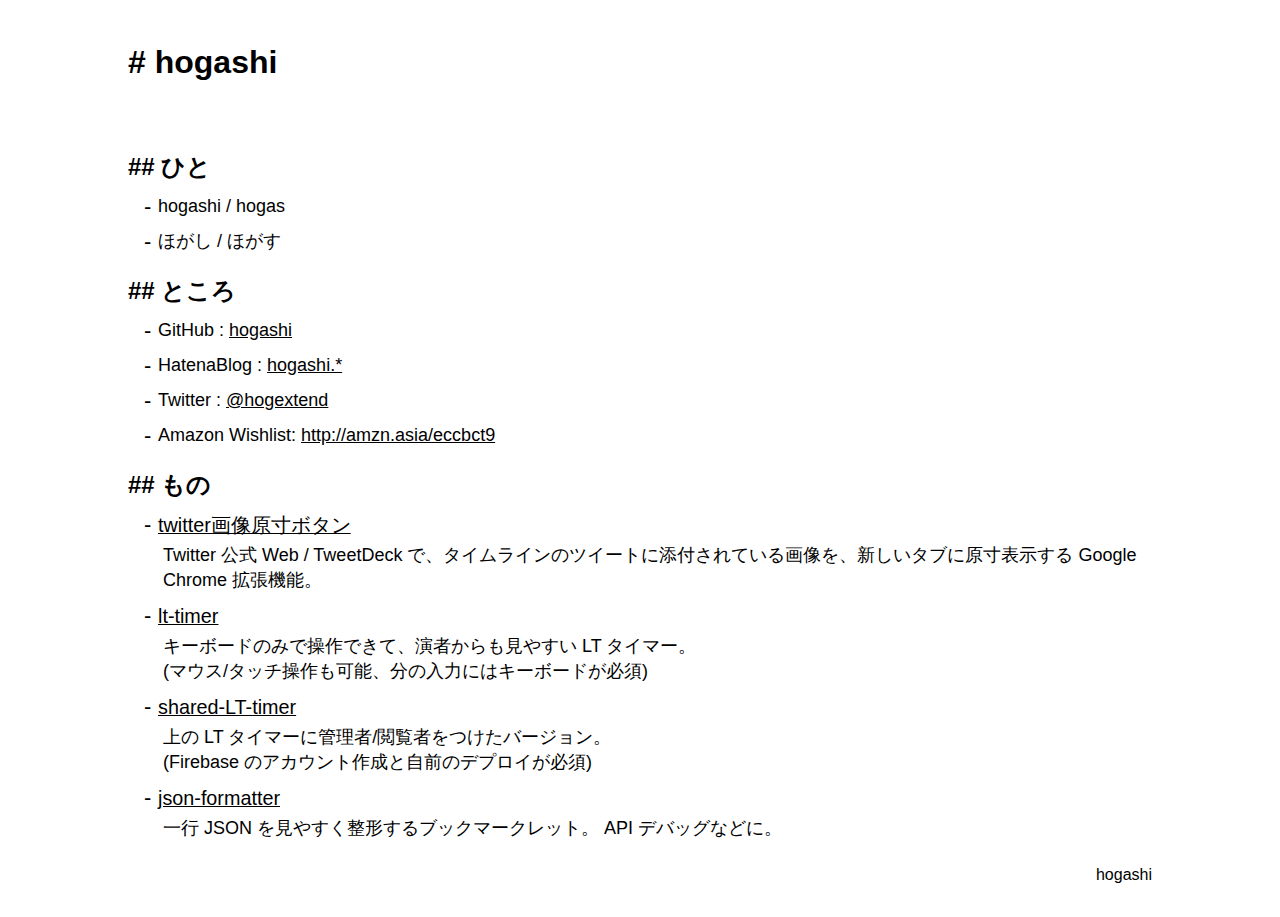
<file: index.html>
<!doctype html>
<html>
  <head>
    <title>hogashi.github.io</title>
    <meta charset="utf-8">
    <meta name="google-site-verification" content="jr4cfFxnJM-5vORZB4cSCUh5esUB5xKfX_2oPECO4Tc" />
    <link rel="icon" type="image/x-icon" href="./favicon.ico">
    <link rel="stylesheet" type="text/css" href="./index.css">
  </head>
  <body>
    <div id="container">
      <header>
        <h1 class="pageTitle"><a href="/"># hogashi</a></h1>
        <div class="icon"></div>
      </header>
      <main>
        <div class="contents">
          <section class="name">
            <h2>## ひと</h2>
            <ul>
              <li>hogashi / hogas</li>
              <li>ほがし / ほがす</li>
            </ul>
          </section>
          <section class="links">
            <h2>## ところ</h2>
            <ul>
              <li class="GitHub">
                GitHub : <a href="https://github.com/hogashi" target="_blank">hogashi</a>
              </li>
              <li class="HatenaBlog">
                HatenaBlog : <a href="https://hogashi.hatenablog.com" target="_blank">hogashi.*</a>
              </li>
              <li class="Twitter">
                Twitter : <a href="https://twitter.com/hogextend" target="_blank">@hogextend</a>
              </li>
              <li class="Wishlist">
                Amazon Wishlist: <a href="http://amzn.asia/eccbct9" target="_blank">http://amzn.asia/eccbct9</a>
              </li>
            </ul>
          </section>
          <section class="products">
            <h2>## もの</h2>
            <ul>
              <li class="tooi">
                <div class="linkTitle">
                  <a href="https://github.com/hogashi/twitterOpenOriginalImage" target="_blank">twitter画像原寸ボタン</a>
                </div>
                <div class="description">
                  Twitter 公式 Web / TweetDeck で、タイムラインのツイートに添付されている画像を、新しいタブに原寸表示する Google Chrome 拡張機能。
                </div>
              </li>
              <li class="lt-timer">
                <div class="linkTitle">
                  <a href="./lt-timer" target="_blank">lt-timer</a>
                </div>
                <div class="description">
                  キーボードのみで操作できて、演者からも見やすい LT タイマー。<br />
                  (マウス/タッチ操作も可能、分の入力にはキーボードが必須)
                </div>
              </li>
              <li class="shared-LT-timer">
                <div class="linkTitle">
                  <a href="https://github.com/hogashi/shared-LT-timer" target="_blank">shared-LT-timer</a>
                </div>
                <div class="description">
                  上の LT タイマーに管理者/閲覧者をつけたバージョン。<br />
                  (Firebase のアカウント作成と自前のデプロイが必須)
                </div>
              </li>
              <li class="json-formatter">
                <div class="linkTitle">
                  <a href="https://gist.github.com/hogashi/fa02f23e7df7de08ec66488d98145b45" target="_blank">json-formatter</a>
                </div>
                <div class="description">
                  一行 JSON を見やすく整形するブックマークレット。 API デバッグなどに。
                </div>
              </li>
            </ul>
          </section>
        </div>
      </main>
      <footer>
        hogashi
      </footer>
    </div>
    <script type="text/javascript" src="https://s.hatena.ne.jp/js/HatenaStar.js"></script>
    <script type="text/javascript">
      Hatena.Star.Token = '81241343741ba22d022cab4b322b5b9ead292a79';
      Hatena.Star.SiteConfig = {
        entryNodes: {
          'div#container': {
            uri: 'h1 a',
            title: 'h1',
            container: 'h1'
          }
        }
      };
    </script>
  </body>
</html>
</file>
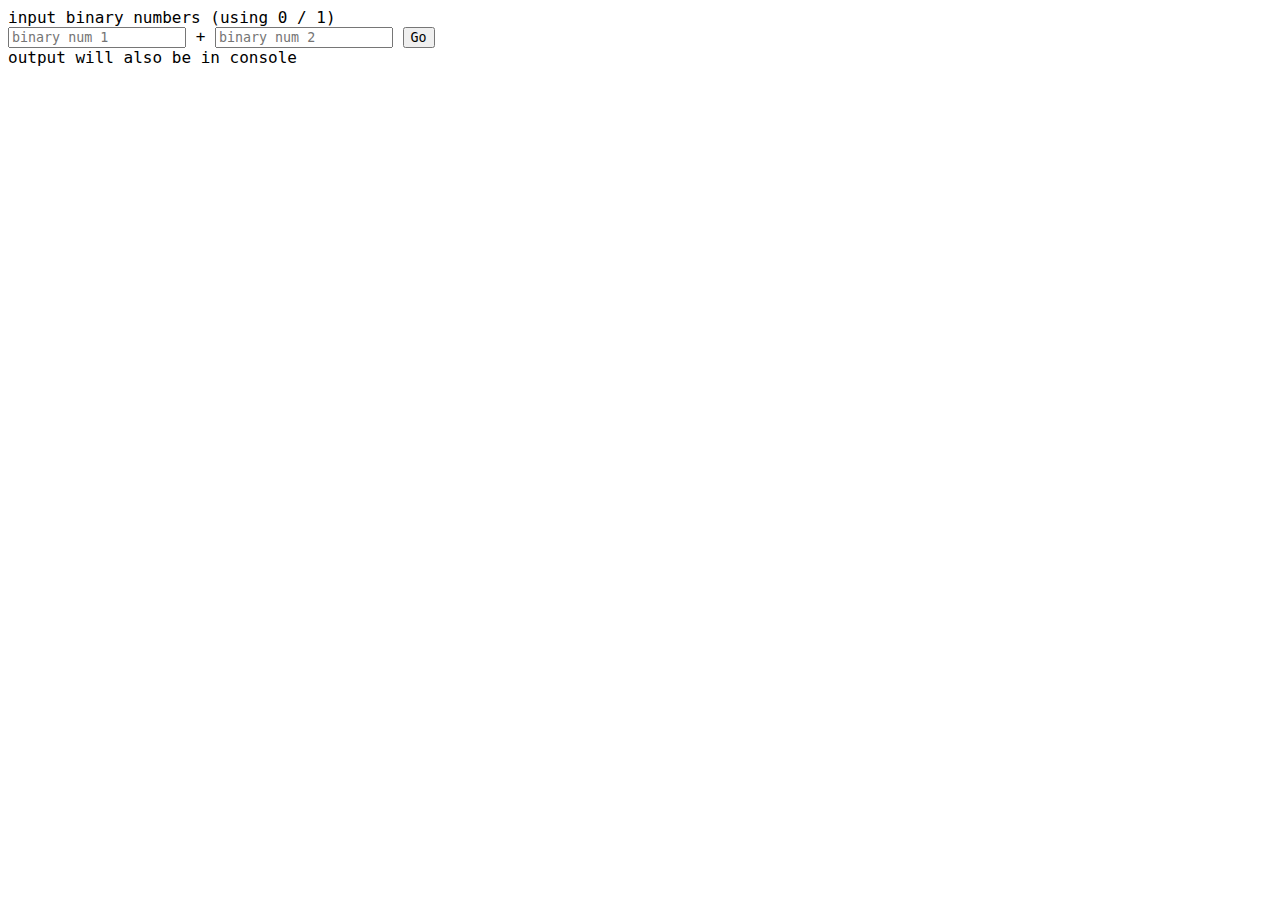
<file: bisum/index.html>
<!DOCTYPE html>
<html>
<head>
  <title>binary sum TM</title>
  <style>
    * {
      font-family: console, monospace;
    }
    td.count {
      text-align: right;
    }
  </style>
</head>
<body>
  <div>input binary numbers (using 0 / 1)</div>
  <input id="bi1" type="text" placeholder="binary num 1">
  +
  <input id="bi2" type="text" placeholder="binary num 2">
  <button id="btn">Go</button>
  <div>output will also be in console</div>
  <pre>
    <table id="out"></table>
  </pre>

<script>
// bisumtm.js

// binary number summation TM (Turing Machine)

let prob = '10111+110'

const bi1 = document.getElementById('bi1'),
      bi2 = document.getElementById('bi2'),
      btn = document.getElementById('btn'),
      out = document.getElementById('out')

btn.addEventListener('click', e => {
  prob = `${bi1.value}+${bi2.value}`
  solve()
})

const cls = () => {
  out.innerHTML = ''
}

const debug = (args, i) => {
  console.log(args)
  out.insertAdjacentHTML(
    'afterbegin',
    `<tr>` +
    `<td class="count">${i}:</td>` +
    `<td>${Object.keys(args).map(key => `${key}:${args[key]}`)}</td>` +
    `</tr>`
  )
}

const chars = 'B01+='.split('')

const rawq = '\
q1,*,*,R,q1\n\
q1,B,$,L,q2\n\
q2,*,*,L,q2\n\
q2,B,=,R,q3\n\
q3,0,B,R,q4\n\
q3,1,1,R,q10\n\
q4,+,B,R,q4\n\
q4,*,*,R,q4\n\
q4,$,$,L,q5\n\
q5,*,*,L,q5\n\
q5,0,B,L,q8\n\
q5,1,B,L,q6\n\
q5,=,B,R,q30\n\
q6,*,*,L,q6\n\
q6,=,=,L,q7\n\
q7,*,*,L,q7\n\
q7,B,1,R,q4\n\
q8,*,*,L,q8\n\
q8,=,=,L,q9\n\
q9,*,*,L,q9\n\
q9,B,0,R,q4\n\
q10,*,*,R,q10\n\
q10,+,+,L,q11\n\
q11,*,*,L,q11\n\
q11,0,B,R,q12\n\
q11,1,B,R,q18\n\
q11,=,=,R,q4\n\
q12,*,*,R,q12\n\
q12,$,$,L,q13\n\
q13,*,*,L,q13\n\
q13,0,B,L,q14\n\
q13,1,B,L,q16\n\
q13,+,B,L,q8\n\
q14,*,*,L,q14\n\
q14,=,=,L,q15\n\
q15,*,*,L,q15\n\
q15,B,0,R,q10\n\
q16,*,*,L,q16\n\
q16,=,=,L,q17\n\
q17,*,*,L,q17\n\
q17,B,1,R,q10\n\
q18,*,*,R,q18\n\
q18,$,$,L,q19\n\
q19,*,*,L,q19\n\
q19,0,B,L,q16\n\
q19,1,B,L,q20\n\
q19,+,B,L,q6\n\
q20,*,*,L,q20\n\
q20,=,=,L,q21\n\
q21,*,*,L,q21\n\
q21,B,0,R,q22\n\
q22,*,*,R,q22\n\
q22,+,+,L,q23\n\
q23,*,*,L,q23\n\
q23,0,B,R,q24\n\
q23,1,B,R,q26\n\
q23,=,=,R,q18\n\
q24,*,*,R,q24\n\
q24,$,$,L,q25\n\
q25,*,*,L,q25\n\
q25,0,B,L,q16\n\
q25,1,B,L,q20\n\
q25,+,+,L,q16\n\
q26,*,*,R,q26\n\
q26,$,$,L,q27\n\
q27,*,*,L,q27\n\
q27,0,B,L,q20\n\
q27,1,B,L,q28\n\
q27,+,+,L,q20\n\
q28,*,*,L,q28\n\
q28,=,=,L,q29\n\
q29,*,*,L,q29\n\
q29,B,1,L,q22\n\
q30,*,*,R,q30\n\
q30,$,B,ACC,-\
'.split('\n')

// init
const qmap = {}
const q = [{}, ...rawq].reduce((pre, cur) => {
  const curobj = {}
  const [key, c, ...attr] = cur.split(',')
  if (!pre[key]) {
    pre[key] = {}
  }
  pre[key][c] = attr
  return pre
})

const makeBlank = n => {
  let blank = ''
  for (let i = 0; i < n; i++) {
    blank += 'B'
  }
  return blank
}

const max = (a, b) => a > b ? a : b

const solve = () => {
  cls()
  let curq = q['q1']
  // tape
  const offset = max(...prob.split('+').map(p => p.length)) + 3
  const t = `${makeBlank(offset)}${prob}BB`.split('')
  // tape index
  let ti = offset

  const updatet = c => {
    let cq
    if (curq[c]) {
      cq = curq[c]
      console.log(curq, c, cq)
    }
    else {
      cq = [].concat(curq['*'])
      console.log(curq, c, cq)
      if (cq[0] === '*') {
        cq[0] = c
      }
    }
    t[ti] = cq[0]
    // debugger
    if (cq[1] === 'ACC') {
      console.log('done')
      return ['ACC', '-']
    }
    ti += cq[1] === 'R' ? 1 : -1
    return ['CON', cq[2]]
  }

  const doq = () => {
    const [res, nextq] = updatet(t[ti])
    if (res !== 'ACC') {
      curq = q[nextq]
    }
    return res
  }

  let count = 0

  debug({t: t.join(''), index: ti - offset}, count++)
  while (doq() !== 'ACC') {
    debug({t: t.join(''), index: ti - offset}, count)
    if (ti < 0 || offset + prob.length + 2 < ti || count++ > 10000) {
      debug({status: 'failed'}, count)
      break
    }
  }

  debug({t: t.join(''), ans: t.filter(c => c !== 'B').join('')}, count)
  return count
}

// solve()
console.log(Object.keys(q))

const sparceq = () => {
  const sq = Object.keys(q).map(key => {
    return chars.map(c => {
      let tq
      if (q[key][c]) {
        tq = [].concat(q[key][c])
      }
      else {
        tq = [].concat(q[key]['*'])
        if (tq[0] === '*') {
          tq[0] = c
        }
      }
      return [key, c, tq].join(',')
    }).join('\n')
  }).join('\n\n')
  console.log(sq)
}

const sortq = () => {
  const sorted = Object.keys(q).map(key => {
    return Object.keys(q[key]).map(k => {
      return [key, k, q[key][k]].join(',')
    }).join('\n')
  }).join('\n\n')
  console.log(sorted)
}

</script>
</body>
</html>
</file>
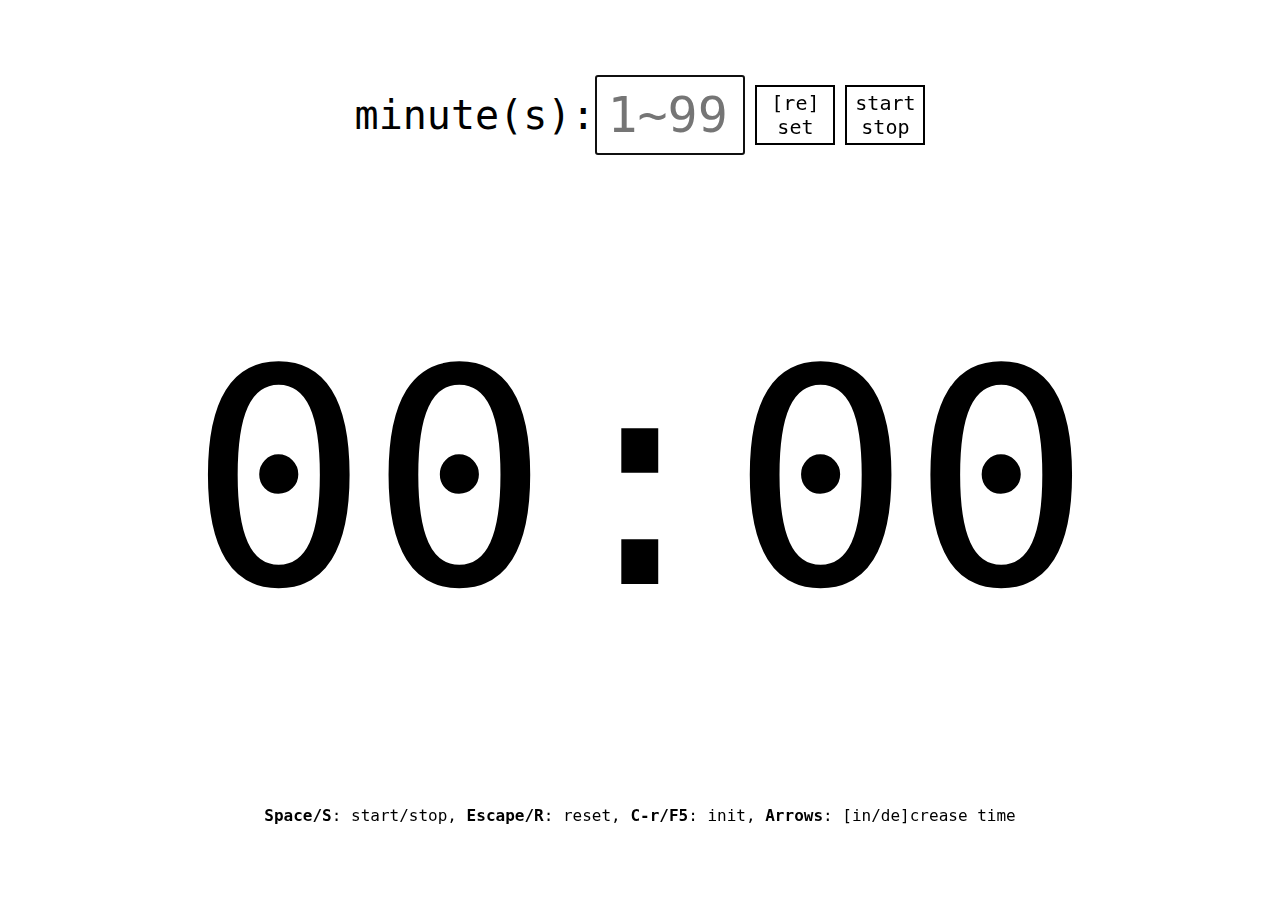
<file: lt-timer/index.html>
<!DOCTYPE html>
<html lang="ja">
<head>
  <meta charset="utf-8">
  <title>lttimer</title>
  <style>
    * {
      margin: 0;
      padding: 0;
      font-family: Consolas, monospace;
    }
    html, body {
      width: 100%;
      height: 100%;
    }
    #main {
      width: 100%;
      height: 100%;
      min-height: 400px;
      display: flex;
      flex-flow: column;
      justify-content: space-around;
      align-items: center;
      box-sizing: border-box;
    }
    .isRunning {
      background-color: #dfe;
    }
    .hurry {
      background-color: #fbb;
    }
    #interaction {
      display: flex;
      align-items: center;
      font-size: 40px;
    }
    #input {
      display: block;
      flex: 0 1 auto;
      width: 150px;
      padding: 10px;
      box-sizing: border-box;
      font-size: 50px;
      height: 80px;
    }
    .valid {
      border: #3da solid 3px;
      background-color: #fff;
    }
    .invalid {
      border: #f00 solid 3px;
      background-color: #fee;
    }
    button {
      display: block;
      flex: 0 1 auto;
      width: 80px;
      height: 60px;
      margin-left: 10px;
      font-size: 20px;
      background: #fff;
      border: 2px solid #000;
    }
    #indicator {
      flex: 0 1 auto;
      display: flex;
      flex-flow: column;
      justify-content: center;
      align-items: center;
      font-size: 300px;
    }
    .end {
      color: #fff;
      background-color: #000;
    }
    #description {
      flex: 0 1 auto;
    }
  </style>
</head>
<body>

<main id="main">
  <div id="interaction">
    minute(s):
    <input id="input" class="" type="text" placeholder="1~99" />
    <button id="resetButton">[re]<br>set</button>
    <button id="startStopButton">start<br>stop</button>
  </div>
  <div id="indicator">
    00:00
  </div>
  <div id="description">
    <b>Space/S</b>: start/stop,
    <b>Escape/R</b>: reset,
    <b>C-r/F5</b>: init,
    <b>Arrows</b>: [in/de]crease time
  </div>
</main>

<script>

// indicator
// propTypes: {
//     id: string.isRequired,
//   }
class TimerIndicator {
  constructor(props) {
    this.props = props

    this.indicator = document.getElementById(this.props.id)
  }

  // zero fill in 2 figures
  // returns: string
  _zfill(num) {
    return `00${num}`.slice(-2)
  }

  updateView(second) {
    const sec = second % 60
    const min = parseInt((second - sec) / 60)
    this.indicator.innerHTML = `${this._zfill(min)}:${this._zfill(sec)}`

    if (second > 0) {
      this.indicator.setAttribute('class', null)
    }
    else {
      this.indicator.setAttribute('class', 'end')
    }
  }
}

// button
// propTypes: {
//     id: string.isRequired,
//     onClick: func.isRequired
//   }
class Button {
  constructor(props) {
    this.props = props

    this.button = document.getElementById(this.props.id)
    this.button.addEventListener('click', this._onClick.bind(this))
  }

  _onClick(e) {
    this.button.blur()
    this.props.onClick(e)
  }
}

// input
// propTypes: {
//     id: string.isRequired,
//     onTimeSubmit: func.isRequired
//   }
class TimerInput {
  constructor(props) {
    this.props = props

    this.input = document.getElementById(this.props.id)
    this.input.focus()
  }

  // test for is 1 ~ 99
  // returns: boolean
  _isValidMinute(min) {
    if (Math.round(min) === min  // is integer
        && min >= 1
        && min <= 99) {
      return true
    }
    return false
  }

  onSubmit() {
    const minute = parseInt(this.input.value)
    const isValid = this._isValidMinute(minute)
    if (isValid) {
      this.input.setAttribute('class', 'valid')
      this.input.blur()

      // pass second
      this.props.onTimeSubmit(minute * 60)
    }
    else {
      this.input.setAttribute('class', 'invalid')
      this.input.focus()
    }
  }
}

// root controller
class TimerController {
  constructor() {
    this.state = {
      isRunning: false,
      startSecond: 0,
      nowSecond: 0,
      timerId: null
    }

    // main container
    this.main = document.getElementById('main')

    // timer indicator
    this.timerIndicator =
      new TimerIndicator({
        id: 'indicator',
      })

    // time input
    this.timerInput =
      new TimerInput({
        id: 'input',
        onTimeSubmit: this._resetTimer.bind(this)
      })

    // buttons
    this.resetButton =
      new Button({
        id: 'resetButton',
        onClick: this._onPressResetButton.bind(this)
      })

    this.startStopButton =
      new Button({
        id: 'startStopButton',
        onClick: this._switchTimer.bind(this)
      })

    document.addEventListener('keydown', this._onKeydown.bind(this))
  }

  // args: KeyboardEvent
  _onKeydown(e) {
    // no timer operations if inputting
    if (document.activeElement === input) {
      if (e.key === 'Enter') {
        this.timerInput.onSubmit()
      }
      return
    }

    const keydownOperations = {
      ' ':          () => { this._switchTimer() },
      's':          () => { this._switchTimer() },
      'Escape':     () => { this._resetTimer(this.state.startSecond) },
      'r':          () => { this._resetTimer(this.state.startSecond) },
      'ArrowRight': () => { this._modifySecond(-10) },
      'ArrowLeft':  () => { this._modifySecond(10) },
      'ArrowDown':  () => { this._modifySecond(-1) },
      'ArrowUp':    () => { this._modifySecond(1) },
    }

    const key = Object.keys(keydownOperations)
      .filter(k => {
        return k === e.key
      })[0]

    if (key) {
      keydownOperations[key]()
    }
  }

  _onPressResetButton() {
    this.timerInput.onSubmit()
  }

  // update the timer view with the state
  _updateView() {
    const { isRunning, nowSecond, startSecond } = this.state

    this.timerIndicator.updateView(nowSecond)
    if (isRunning) {
      if (nowSecond < startSecond * 0.2) {
        this.main.setAttribute('class', 'hurry')
      }
      else {
        this.main.setAttribute('class', 'isRunning')
      }
    }
    else {
      this.main.setAttribute('class', 'notRunning')
    }
  }

  // modify the second of the state
  // args: integer
  _modifySecond(diff) {
    const nextSecond = this.state.nowSecond + diff
    // time is allowed to be between 00:00-99:59
    if (0 <= nextSecond && nextSecond <= 99 * 60 + 59) {
      this.state.nowSecond = nextSecond
      this._updateView()
    }
  }

  // (re)set the timer to startSecond
  _resetTimer(second) {
    this._stopTimer()

    this.state.startSecond = second
    this.state.nowSecond = this.state.startSecond
    this._updateView()
  }

  _startTimer() {
    if (this.state.nowSecond > 0) {
      this.state.isRunning = true

      this.state.timerId = setInterval(() => {
        this.state.nowSecond -= 1

        if (this.state.nowSecond <= 0) {
          // stop timer
          this.state.nowSecond = 0
          this._stopTimer()
        }

        this._updateView()
      }, 1000)
    }

    // update view even not started
    this._updateView()
  }

  _stopTimer() {
    clearInterval(this.state.timerId)
    this.state.isRunning = false
    this._updateView()
  }

  // if on  -> then off
  // if off -> then on
  _switchTimer() {
    if (this.state.isRunning) {
      this._stopTimer()
      return
    }
    this._startTimer()
  }
}

const lttimer = new TimerController()

</script>
</body>
</html>
</file>
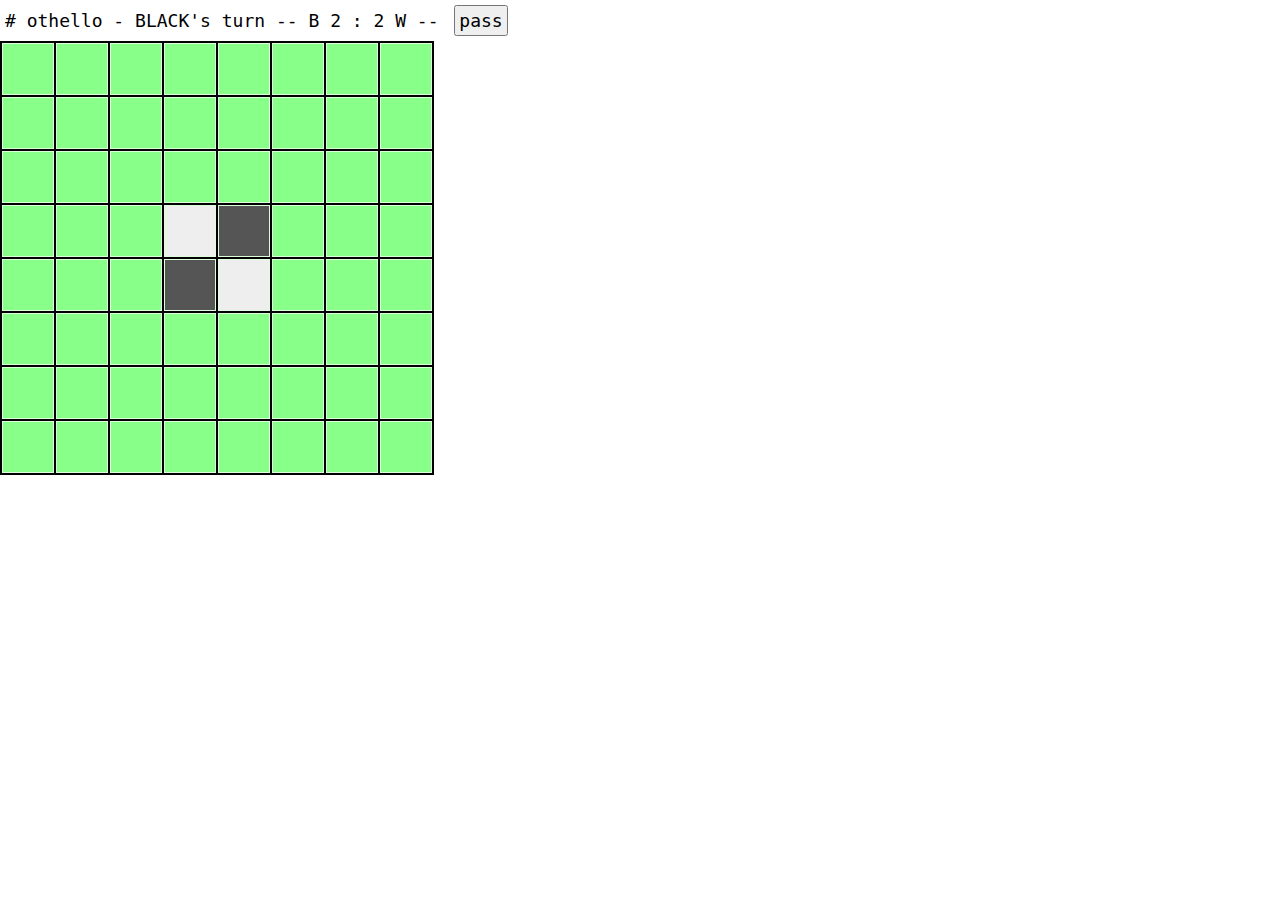
<file: othello/index.html>
<!DOCTYPE html>
<html>
<style>
* {
  margin: 0;
  padding: 0;
  font-family: Monaco, Consolas, "Noto Sans Mono", monospace, sans-serif;
}
#title {
  margin: 5px;
  font-size: 18px;
}
#pass {
  margin-left: 5px;
  padding: 3px;
  font-size: 18px;
}
table {
  background: #000;
}
td {
  width: 50px;
  height: 50px;
  border: 1px solid #dfd;
}
.color-0 {
  background: #8f8;
}
.color-1 {
  background: #555;
}
.color-2 {
  background: #eee;
}
</style>
  <body>
    <div id="title">
      # othello
      - <span id="colorTurn">BLACK</span>'s turn
      -- <span id="score">B 0 : 0 W</span>
      -- <button id="pass">pass</button>
    </div>
    <table id="dai"></table>
<script>

// othello.js

const NONE = 0;
const BLACK = 1;
const WHITE = 2;
const N = NONE;
const B = BLACK;
const W = WHITE;
const AROUNDS = [
  [-1, -1], [ 0, -1], [ 1, -1],
  [-1,  0],           [ 1,  0],
  [-1,  1], [ 0,  1], [ 1,  1],
];

class Board {
  constructor(num = [8, 8]) {
    this.num = num;
    // dai
    this.dai = document.getElementById("dai");
    this.teban = document.getElementById("colorTurn");
    this.sukoa = document.getElementById("score");
    this.pasu = document.getElementById("pass");
    this.pasu.addEventListener("click", this._onPassClick.bind(this));
    this.board = [];
    for (let i = 0; i < this.num[0]; i++) {
      const row = document.createElement("tr");
      this.board.push([]);
      for (let j = 0; j < this.num[1]; j++) {
        const masu = document.createElement("td");
        masu.setAttribute("data-r", `${i}`);
        masu.setAttribute("data-c", `${j}`);
        masu.addEventListener("click", this._onClick.bind(this));
        row.appendChild(masu);
        this.board[i].push(N);
      }
      this.dai.appendChild(row);
    }
    // init
    this.board[3][3] = W;
    this.board[3][4] = B;
    this.board[4][3] = B;
    this.board[4][4] = W;

    this.colorTurn = B;
    this.render();
  }

  _calcScore() {
    this.score = this.board.reduce((sum, row) => {
      const csum = row.reduce((all, col) => {
        let isBlack = 0,
            isWhite = 0;
        switch(col) {
          case B:
            isBlack = 1;
            break;
          case W:
            isWhite = 1;
            break;
        }
        return [all[0] + isBlack, all[1] + isWhite]
      }, [0, 0]);
      return [sum[0] + csum[0], sum[1] + csum[1]]
    }, [0, 0]);
  }

  _flipTurn() {
    // flip B & W
    this.colorTurn = B + W - this.colorTurn;
  }

  _isNone(box) {
    return /color-0/.test(box.getAttribute("class"));
  }

  _isOnBoard(rc) {
    return 0 <= rc[0] && rc[0] < this.num[0]
        && 0 <= rc[1] && rc[1] < this.num[1];
  }

  _calcEarn(box) {
    const earn = [];
    AROUNDS.map(df => {
      const ea = [];
      let r = parseInt(box.getAttribute("data-r"), 10) + df[0];
      let c = parseInt(box.getAttribute("data-c"), 10) + df[1];
      while (this._isOnBoard([r, c])) {
        if (this.board[r][c] === this.colorTurn) {
          earn.push(ea);
          break;
        }
        if (this.board[r][c] === N) {
          break;
        }
        ea.push([r, c]);
        r += df[0];
        c += df[1];
      }
    });
    return earn;
  }

  _isValid(box) {
    this.earn = this._calcEarn(box);
    return this._isNone(box)
        && this.earn.length > 0
        && this.earn.some(e => e.length > 0);
  }

  _flipEarn() {
    this.earn.forEach(ea => {
      ea.forEach(c => this.board[c[0]][c[1]] = this.colorTurn);
    });
  }

  _onClick(e) {
    const box = e.target;
    if (this._isValid(box)) {
      let r = parseInt(box.getAttribute("data-r"), 10);
      let c = parseInt(box.getAttribute("data-c"), 10);
      this.board[r][c] = this.colorTurn;
      this._flipEarn();
      this._flipTurn();
    }
    this.render();
  }

  _onPassClick() {
    this._flipTurn();
    this.render();
  }

  _setClass() {
    this.board.forEach((r, i) => {
      r.forEach((c, j) => {
        const masu = this.dai.querySelectorAll("tr")[i].querySelectorAll("td")[j];
        masu.setAttribute("class", `color-${c}`);
      });
    });
  }

  render() {
    this._calcScore();
    this.sukoa.innerHTML = `B ${this.score[0]} : ${this.score[1]} W`
    this._setClass();
    this.teban.innerHTML = this.colorTurn === B ? "BLACK" : "WHITE";
  }
}

const board = new Board();

</script>
  </body>
</html>
</file>
<file: index.css>
* {
  margin: 0;
  padding: 0;
  font-family: Noto Sans Japanese, Roboto, Lato, Hiragino, Meiryo, sans-serif;
  line-height: 1.4em;
}
html, body {
  width: 100%;
  height: 100%;
}
a {
  color: #000;
}
#container {
  display: flex;
  justify-content: center;
  min-width: 400px;
  width: 100%;
  min-height: 800px;
  padding: 30px 10%;
  box-sizing: border-box;
  display: flex;
  flex-flow: column;
  justify-content: space-around;
}
#container > header {
  flex: 0 1 auto;
  min-height: 100px;
  display: flex;
  justify-content: space-between;
  align-items: flex-start;
}
#container > header > h1 {
  flex: 0 1 auto;
  margin: 10px 0;
}
#container > header > h1 > a {
  text-decoration: none;
  margin-right: 10px;
}
#container > header > .icon {
  flex: 0 1 auto;
  margin-right: 30px;
  width: 100px;
  height: 100px;
  background: center/contain no-repeat url("https://avatars2.githubusercontent.com/u/12870472");
}
#container > main {
  flex: 0 1 auto;
  box-sizing: border-box;
}
#container > main > .contents > section > h2 {
  margin: 20px 0 5px;
}
#container > main > .contents > section > ul {
  padding-left: 30px;
  list-style-type: none;
  font-size: 18px;
}
#container > main > .contents > section > ul > li {
  margin-top: 10px;
  position: relative;
}
#container > main > .contents > section > ul > li:before {
  content: "-";
  position: absolute;
  left: -14px;
  font-size: 22px;
}
#container > main > .contents > section > ul > li > .linkTitle {
  font-size: 1.1em;
}
#container > main > .contents > section > ul > li > .description {
  margin: 3px 5px;
}
#container > footer {
  flex: 1 1 auto;
  margin-top: 20px;
  text-align: right;
}
</file>
